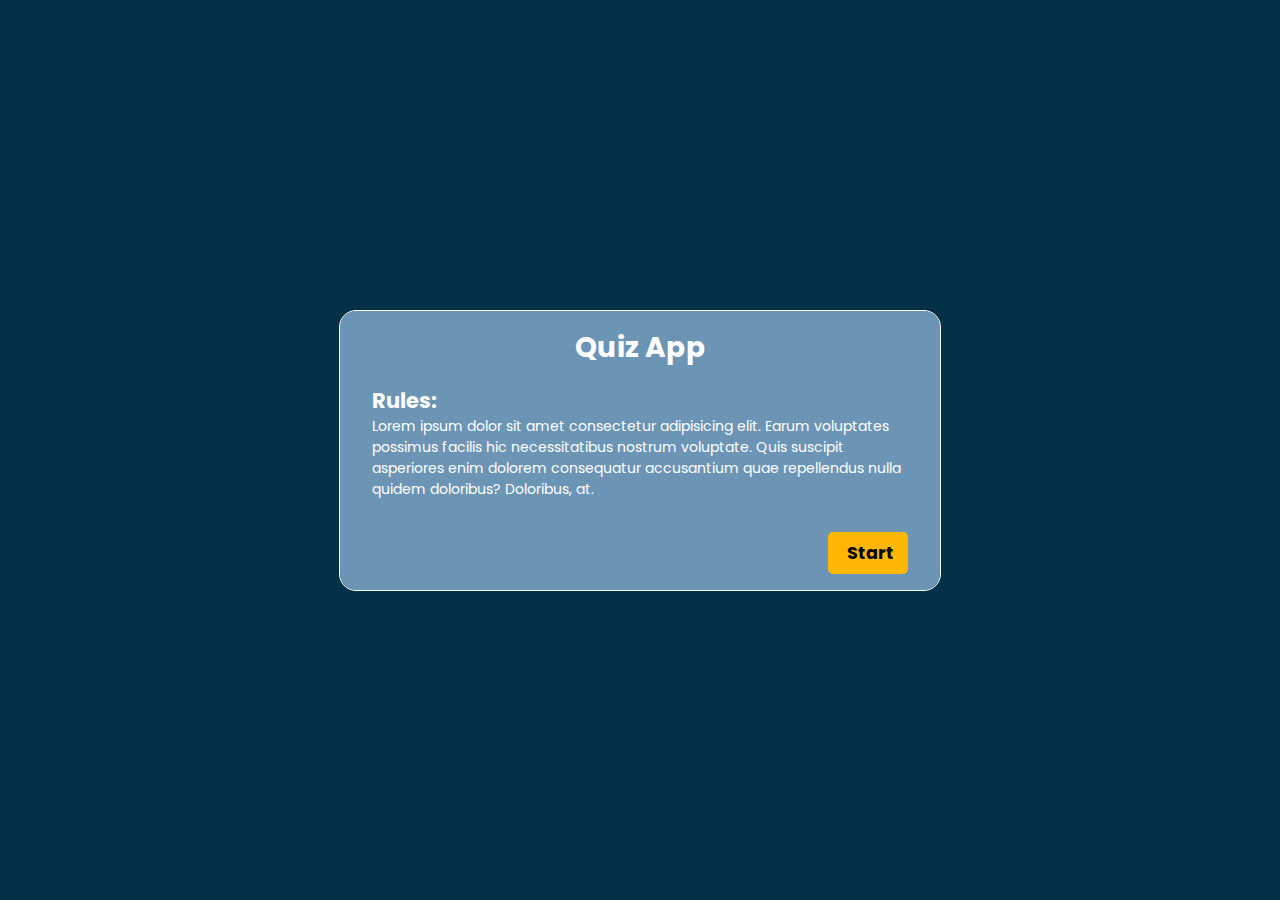
<file: index.html>
<!DOCTYPE html>
<html lang="en">
<head>
    <meta charset="UTF-8">
    <meta http-equiv="X-UA-Compatible" content="IE=edge">
    <meta name="viewport" content="width=device-width, initial-scale=1.0">
    <link rel="shortcut icon" href="./assets/quiz-icon.jpg" type="image/x-icon">
    <link rel="stylesheet" href="./style.css">
    <title>Document</title>
</head>
<body>
    
    <section id="welcome-page">
    <div class="container">
        <h1>Quiz App</h1>
        <div class ="rules">
            <h2>Rules:</h1>
            <p>Lorem ipsum dolor sit amet consectetur adipisicing elit. Earum voluptates possimus facilis hic necessitatibus nostrum voluptate. Quis suscipit asperiores enim dolorem consequatur accusantium quae repellendus nulla quidem doloribus? Doloribus, at.</p>
            <a class="btn start" href="./nameInput.html" >Start</a>
        </div>
    </div>
    </section>
</body>
</html>
</file>
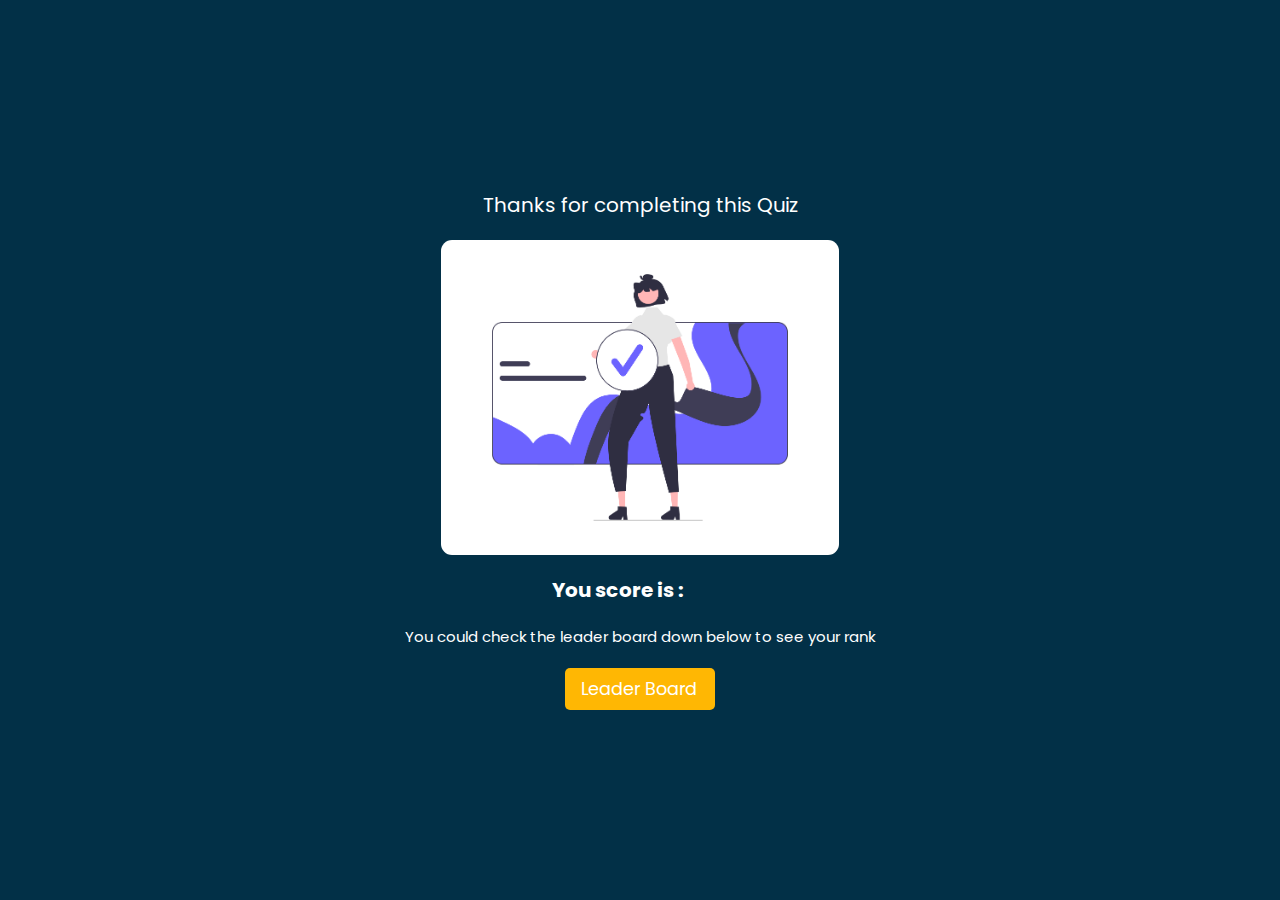
<file: end.html>
<!DOCTYPE html>
<html lang="en">
<head>
    <meta charset="UTF-8">
    <meta http-equiv="X-UA-Compatible" content="IE=edge">
    <meta name="viewport" content="width=device-width, initial-scale=1.0">
    <link rel="shortcut icon" href="./assets/quiz-icon.jpg" type="image/x-icon">
    <link rel="stylesheet" href="./style.css">
    <title>End Page</title>
</head>
<body>
    <div class="container">
        <div class="box">
            <p>
                Thanks for completing this Quiz
            </p>
            <img src="./assets/completed.png" alt="" class="end-img">
            <div id="score-section">
                <h4>You score is :</h4>  <h2 id="score"></h2><br>
            </div>
            <p style="margin:20px; font-size: 15px;">You could check the leader board down below to see your rank</p>

            <a class="btn start" href="./leaderBoard.html" id="leader-board-button">Leader Board</a>

        </div>
    </div>
    <script >
        const element=document.getElementById('score');
        let score = window.location.href.split("?")[1].split("=")[1];
        element.innerText=score;
    </script> 
</body>
</html>
</file>
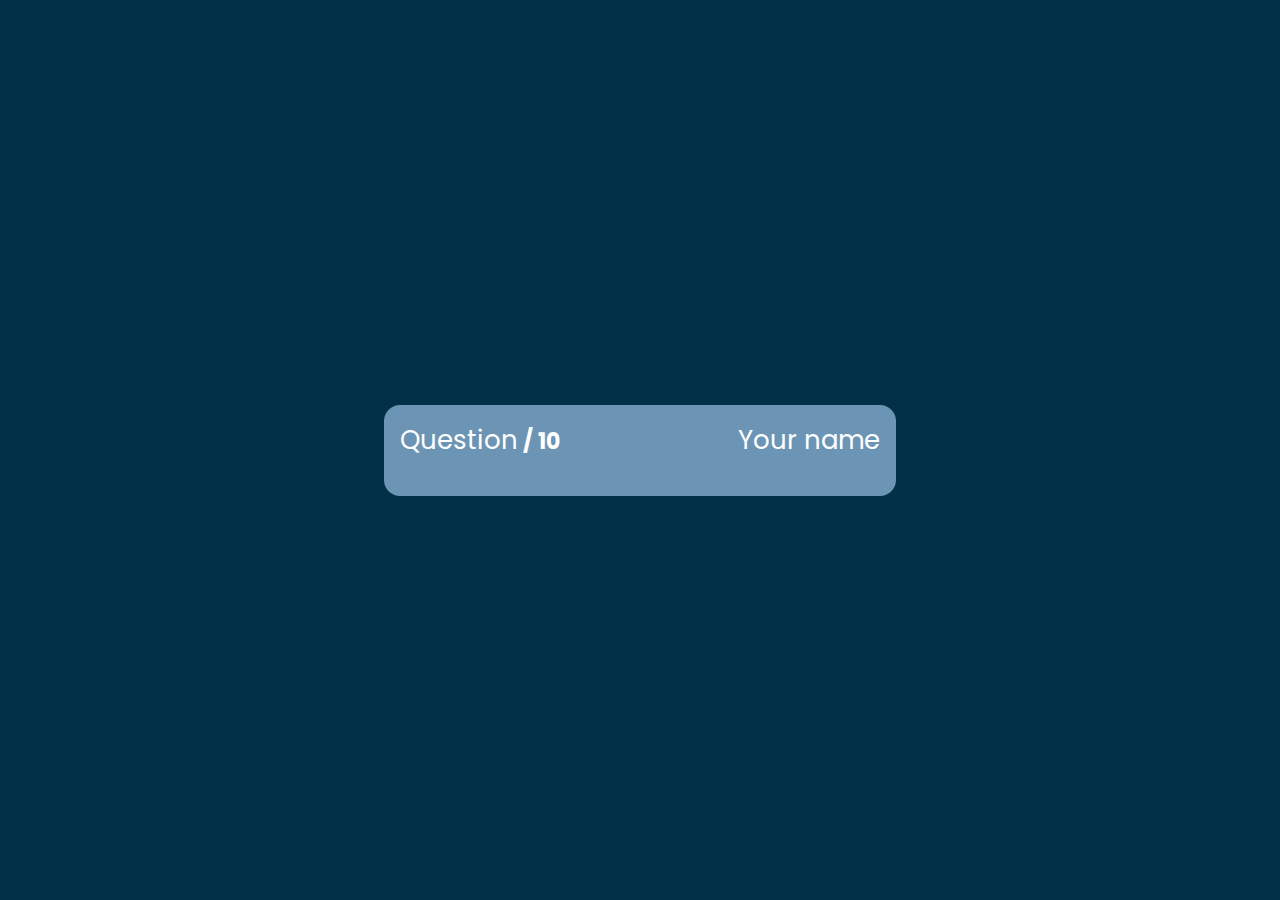
<file: home.html>
<!DOCTYPE html>
<html lang="en">
  <head>
    <meta charset="UTF-8" />
    <meta name="viewport" content="width=device-width, initial-scale=1.0" />
    <meta http-equiv="X-UA-Compatible" content="ie=edge" />
    <link rel="shortcut icon" href="./assets/quiz-icon.jpg" type="image/x-icon">
    <title>Questions</title>
    <link rel="stylesheet" href="./style.css" />
  </head>

  <body>
    <div id="questions">
      <div class="list">
        <div class="list-item">
          <p id="progressText">Question</p>
          <div id="progressBar">
            <div id="progressBarFull"> </div>
            <h4> / 10  </h4>
            
          </div>
        </div>

        <div class="list-item">
          <p id="_name">Your name</p>
        </div>
      </div>

      <section id="full-question"></section>
      <div id="next"></div>
    </div>

    <script src="./app.js"></script>
  </body>
</html>
</file>
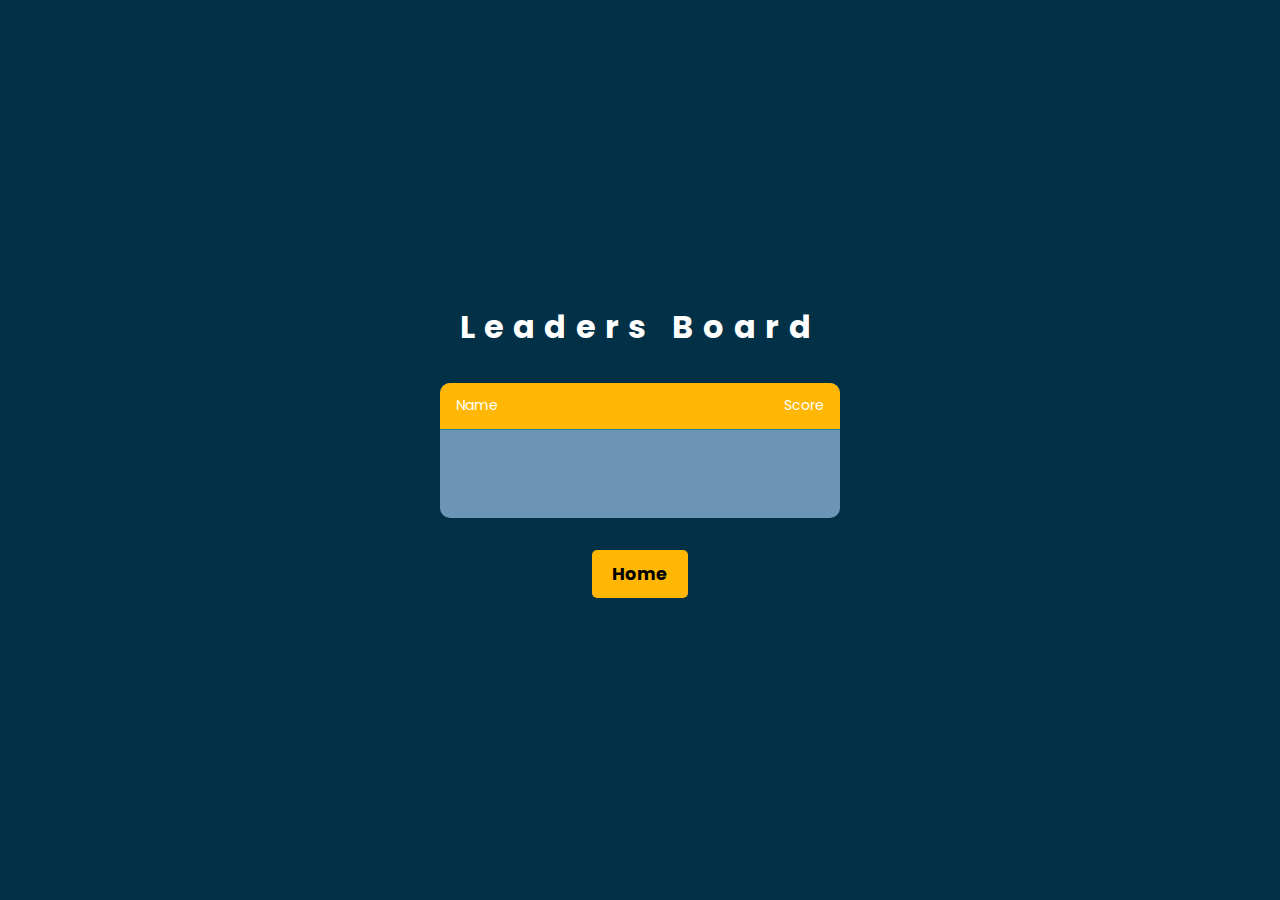
<file: leaderBoard.html>
<!DOCTYPE html>
<html lang="en">
<head>
  <meta charset="UTF-8">
  <meta http-equiv="X-UA-Compatible" content="IE=edge">
  <meta name="viewport" content="width=device-width, initial-scale=1.0">
  <link rel="shortcut icon" href="./assets/quiz-icon.jpg" type="image/x-icon">
  <title>Leader Board</title>
  <link rel="stylesheet" href="style.css">
</head>
<body>
  

  <section id="leader-board">
    <h1>Leaders Board</h1>
    <section class="container">
      <div class="player-info">
        <span class="name">Name</span>
        <span class="Score">Score</span>
      </div>
     
    </section>

   <a href="./index.html"><button class="btn home" >Home</button></a> 

  </section>

  <script src="./script.js"></script> 
</body>
</html>
</file>
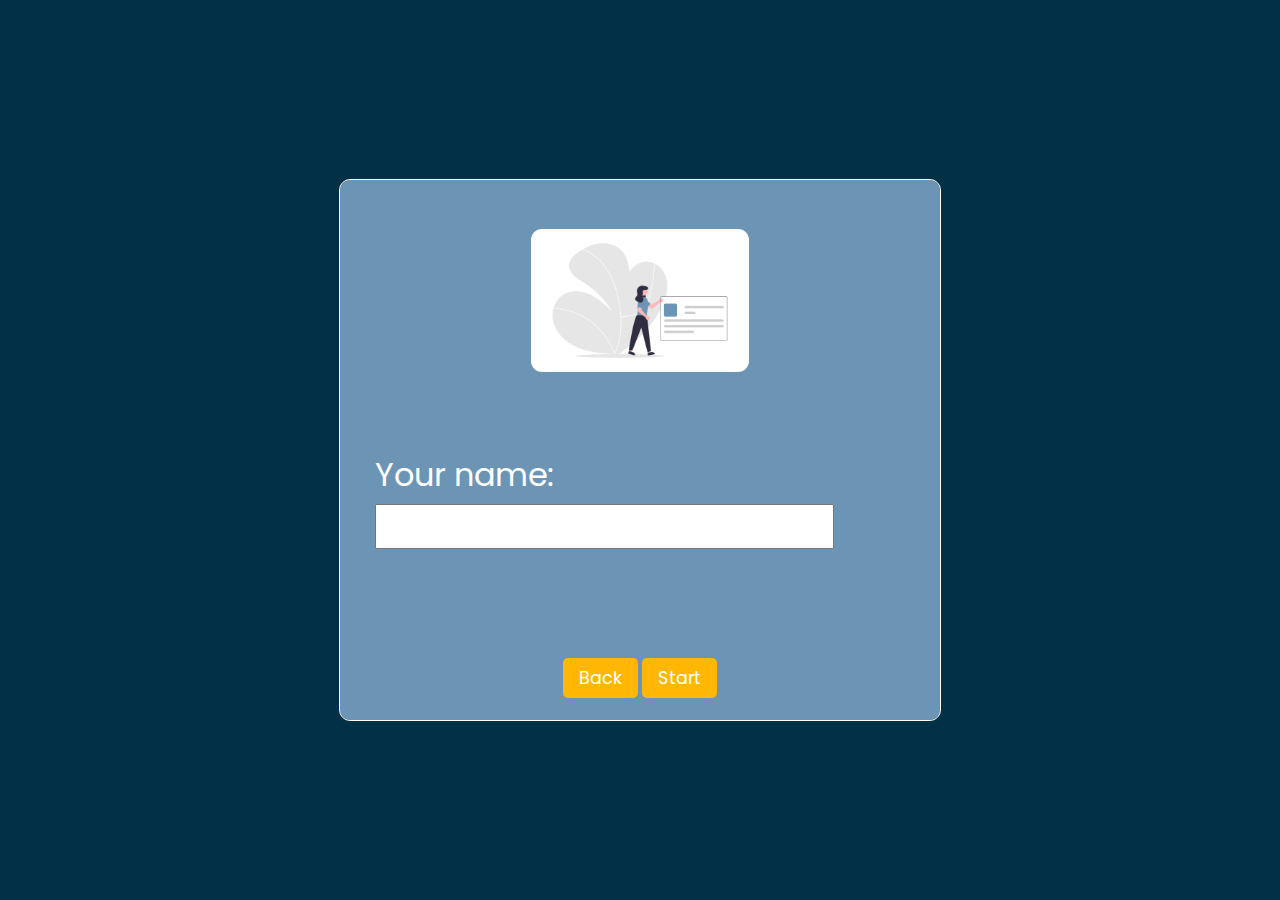
<file: nameInput.html>
<!DOCTYPE html>
<html lang="en">
<head>
  <meta charset="UTF-8">
  <meta http-equiv="X-UA-Compatible" content="IE=edge">
  <meta name="viewport" content="width=device-width, initial-scale=1.0">  
  <link rel="shortcut icon" href="./assets/quiz-icon.jpg" type="image/x-icon">
  <title>Enter Name</title>
  <link rel="stylesheet" href="style.css">
</head>
<body>

  <section id="yourName">
    <img src="./assets/name.png" alt="Quiz name" class="end-img">
    <label for="name">Your name: <input type="text" id="name" required></label>
    <span id="alert"></span>
    <nav class="btns">
      <a class="btn back" href="./index.html">Back</a>
      <a class="btn start"  id="inputName" >Start</a>
    </nav>
  </section>

  
  <script src="./main.js"></script>
</body>
</html>
</file>
<file: style.css>
@import url("https://fonts.googleapis.com/css2?family=Poppins&display=swap");

:root {
  background-color: #023047;
  --main-color: #6c95b5;
  --secondary-color: #ffb703;
}

* {
  margin: 0;
  padding: 0;
  font-family: "Poppins", "Times New Roman", Times, serif;
  box-sizing: border-box;
  color: #fff;
}

body {
  width: 100vw;
  height: 100vh;
  display: flex;
  justify-content: center;
  align-items: center;
  font-size: 14px;
}

/* first page */
#welcome-page {
  background-color: var(--main-color);
  outline: 1px solid;
  width: 600px;
  padding: 1rem 2rem;
  border-radius: 1rem;
}

#welcome-page .container {
  display: flex;
  flex-direction: column;
  justify-content: center;
  align-items: center;
}

#welcome-page .rules {
  display: flex;
  flex-direction: column;
  margin-top: 1rem;
}

#welcome-page .btn {
  width: 5rem;
  padding: 0.5rem 1.2rem;
  background-color: var(--secondary-color);
  color: #000;
  text-decoration: none;
  font-weight: bold;
  align-self: flex-end;
  margin-top: 2rem;
  border-radius: 5px;
}


/* Styling input page */
#yourName {
  outline: 1px solid;
  width: 600px;
  height: 60vh;
  display: flex;
  flex-direction: column;
  justify-content: space-around;
  align-items: center;
  padding: 0 2.2rem;
  border-radius: 10px;
  background-color: var(--main-color);
}

#yourName label {
  font-size: 2rem;
}

input {
  font-size: 22px;
  padding: 0.25rem 0.8rem;
  outline: none;
  color: black;
}

a{
  text-decoration: none;
}
/* ----------------- */

#questions {
  width: 40%;
  padding: 1rem;
  background: var(--main-color);
  border-radius: 1rem;
  display: flex;
  flex-direction: column;
  align-items: center;
}

#question {
  margin-bottom: 18px;
}

.questions {
  background-color: rgb(53, 110, 138);
  padding: 32px;
  /* max-width: 70%; */
  border-radius: 5px;
}

.choice-container {
  display: flex;
  font-size: 25px;
  margin-bottom: 23px;
  width: 99%;
  background-color: rgba(83, 92, 92, 0.5);
  border-radius: 10px;
}

.choice-container:hover {
  box-shadow: 0 6.5px 22.5px 0 rgba(2, 47, 70, 0.502);
  transform: scale(1.02);
  transition: transform 100ms;
  cursor: pointer;
}

.choice-text {
  padding: 1rem;
  width: 100%;
  background-color: #3f576a;
  border-radius: 8px;
}

/* Styling question bar and score  */

.list {
  display: flex;
  width: 100%;
  justify-content: space-between;
  align-items: baseline;
  margin-bottom: 20px;
  font-size: 26px;
}

.list-item {
  display: flex;
  align-items: center;
}

#progressBar {
  display: flex;
  width: 100px;
  height: 30px;
  color:rgb(112, 199, 112);
  font-size: 22px;
}

#progressBarFull {
  margin-left: 5px;
}

/* Styling End page */
.box {
  display: flex;
  flex-direction: column;
  align-items: center;
  font-size: 20px;
  margin-bottom: 20px;
}

.box p {
  margin-top: 20px;
}
#score-section {
  display: flex;
  align-items: center;
  width: 200px;
  justify-content: space-around;
}

#score {
  color: #ffb703;
}
#leader-board-button{


  width: 150px;
}

#alert{

color: red;


}
/* leader Board */
#leader-board {
  display: flex;
  flex-direction: column;
  justify-content: center;
  align-items: center;
  width: 100vw;
  height: 100vh;
}

#leader-board .container {
  background-color: var(--main-color);
  border-radius: 10px;
  width: 400px;
  min-height: 135px;
  overflow: hidden;
}

#leader-board h1 {
  font-size: 2rem;
  margin-bottom: 2rem;
  letter-spacing: 0.6rem;
}

#leader-board .player-info {
  display: flex;
  justify-content: space-between;
  padding: 0.5rem 1rem;

  border-bottom: 1px solid #1986a1;
}

#leader-board .player-info:first-child {
  background-color: var(--secondary-color);
  color: black;
  margin-top: 0;
  padding: 0.8rem 1rem;
}

#leader-board .btn {
  background-color: var(--secondary-color);
  color: #000;
  width: 6rem;
  height: 3rem;
  margin-top: 2rem;
  font-size: 1.1rem;
  font-weight: bold;
  border-radius: 5px;
  border: 0;
  cursor: pointer;
}


.leader-board .btns {
  display: flex;
  width: 250px;
  justify-content: space-between;
}

.btn.back,
.btn.start {
  background-color: var(--secondary-color);
  width: 6rem;
  padding: 0.5rem 1rem;
  font-size: 1.1rem;
  cursor: pointer;
  border-radius: 5px;
  border: none;
}

#next{
  margin-left: auto;
}
.btn.back:hover,
.btn.start:hover {
  background-color: rgb(112, 111, 111);
  color: #fff;
}


.end-img{
  width: 41%;
  margin: 20px;
  border-radius: 11px;
}
</file>
